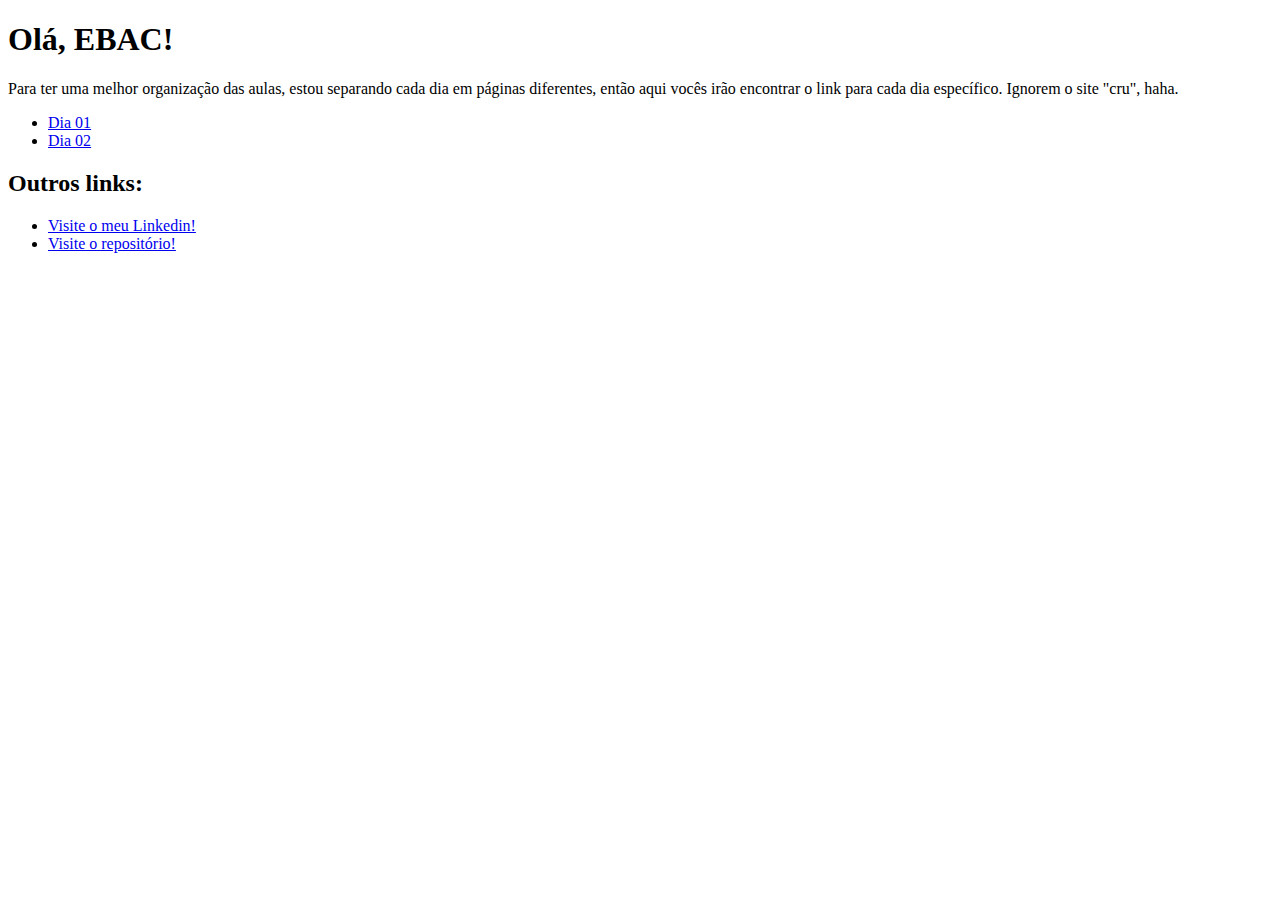
<file: index.html>
<!DOCTYPE html>

<html>
<head>

<meta charset="utf-8">
<title>Início</title>

</head>
<body>
    <h1>Olá, EBAC!</h1>
    <p>Para ter uma melhor organização das aulas, estou separando cada dia em páginas diferentes, então aqui vocês irão encontrar o link para cada dia específico. Ignorem o site "cru", haha.</p>

    <ul>
        <li><a href="https://doockling.github.io/dia-01/dia-01.html">Dia 01</a></li>
        <li><a href="doockling.github.io/dia-02/curriculo-aula.html">Dia 02</a></li>
    </ul>

    <footer>
        <h2>Outros links:</h2>
        <ul>
            <li><a href="https://www.linkedin.com/in/ellen-lima-da-costa-7a2139229/">Visite o meu Linkedin!</a></li>
            <li><a href="https://github.com/doockling/doockling.github.io">Visite o repositório!</a></li>
        </ul>
    </footer>
</body>
</html>
</file>
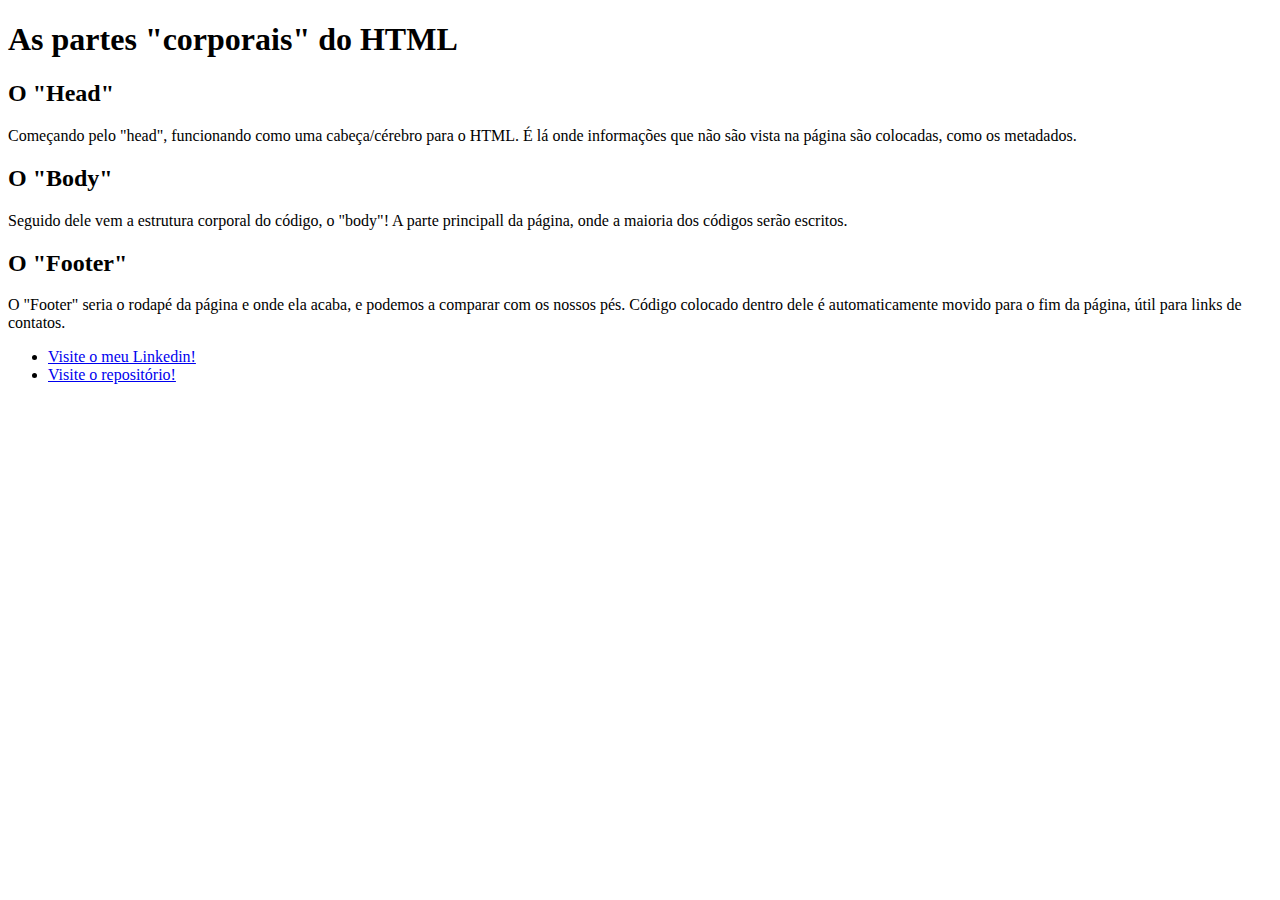
<file: dia-01/dia-01.html>
<!DOCTYPE html>

<html>
<head>

<meta charset="utf-8">
<title>Hello, world!</title>

</head>
<body>
    <h1>As partes "corporais" do HTML</h1>

    <h2>O "Head"</h2>
    <p>Começando pelo "head", funcionando como uma cabeça/cérebro para o HTML. É lá onde informações que não são vista na página são colocadas, como os metadados.</p>

    <h2>O "Body"</h2>
    <p>Seguido dele vem a estrutura corporal do código, o "body"! A parte principall da página, onde a maioria dos códigos serão escritos.</p>

    <h2>O "Footer"</h2>
    <p>O "Footer" seria o rodapé da página e onde ela acaba, e podemos a comparar com os nossos pés. Código colocado dentro dele é automaticamente movido para o fim da página, útil para links de contatos.</p>

    <footer>
        <ul>
            <li><a href="https://www.linkedin.com/in/ellen-lima-da-costa-7a2139229/">Visite o meu Linkedin!</a></li>
            <li><a href="https://github.com/doockling/doockling.github.io">Visite o repositório!</a></li>
        </ul>
    </footer>
</body>
</html>
</file>
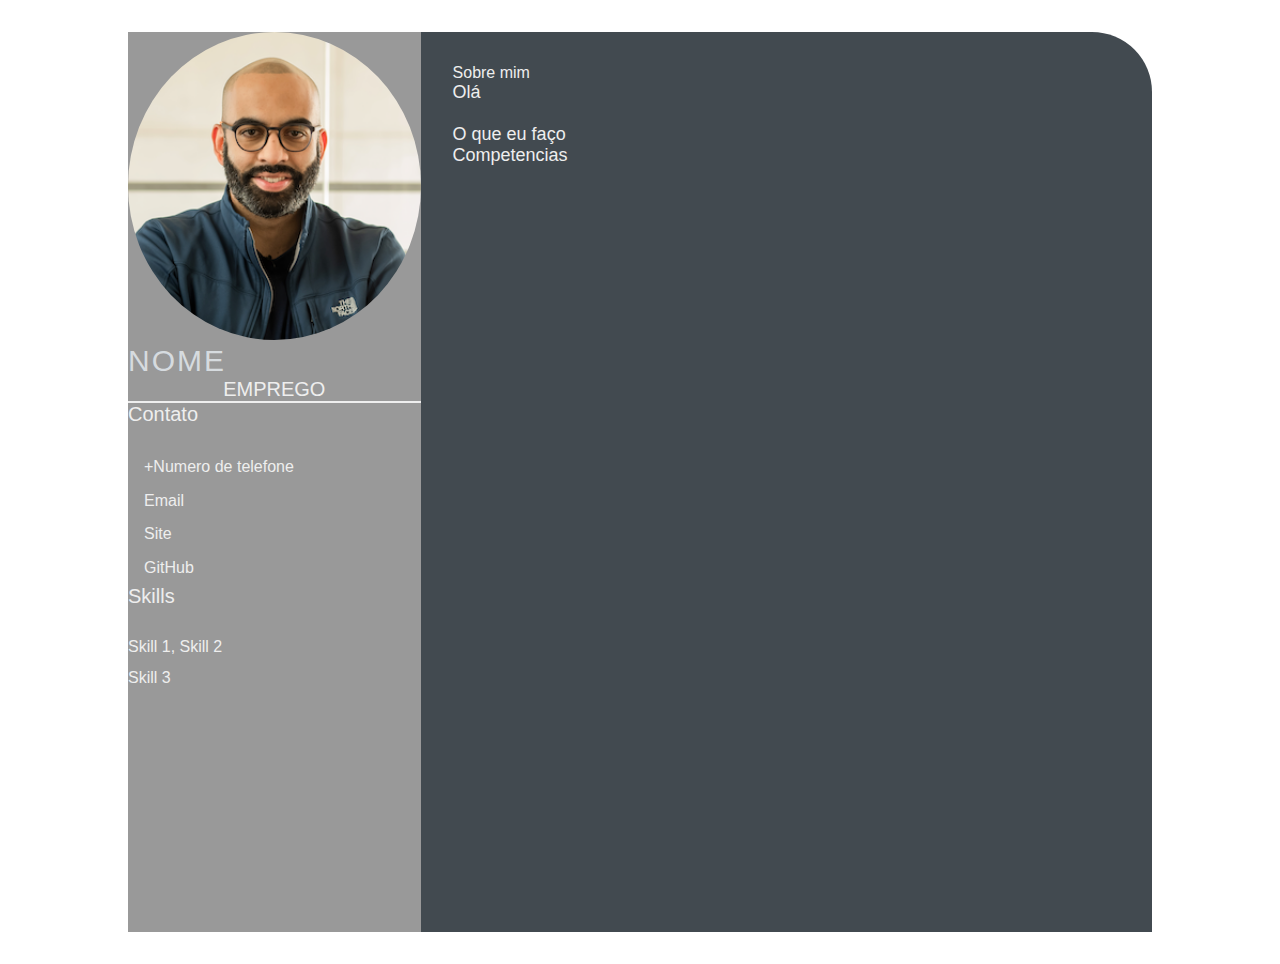
<file: dia-02/curriculo-aula.html>
<!DOCTYPE html>

<html lang="en">
<head>
    <meta charset="UTF-8">
    <meta http-equiv="X-UA-Compatible" content="IE=edge">
    <meta name="viewport" content="width=device-width, initial-scale=1.0">

    <title>Dia 02 - Currículo</title>

    <link rel="stylesheet" href="style.css">

</head>
<body>
    <main class="resume-contents">
        <section class="left-section">
            <section class="left-section-content">
                <div class="profile">
                    <img class="profile-image" src="img/profile-image.jpeg" alt="Profile Image">
                    <p class="name">Nome</p>
                    <p class="profession">Emprego</p>
                </div>

                <div class="contact-info">
                    <p class="left-title">Contato</p>
                    <ul>
                        <li><i class="fa fa-phone"></i>+Numero de telefone</li>
                        <li><i class="fa fa-envelope"></i>Email</li>
                        <li><i class="fa fa-globe"></i>Site</li>
                        <li><i class="fa fa-github"></i>GitHub</li>
                    </ul>
                </div>

                <div class="skills">
                    <p class="left-title">Skills</p>
                    <ul>
                        <li><p>Skill 1, Skill 2</p></li>
                        <li><p>Skill 3</p></li>
                    </ul>
                </div>
            </section>
        </section>

            <section class="right-section">
                <div class="right-section-contents">
                    <section class="about-gap">
                        <div class="right-title">Sobre mim</div>
                        <p class="about-me-contents">
                            Olá <br>
                        <br>O que eu faço
                        <br>Competencias
                        </p>
                    </section>
                </div>
            </section>
    </main>   
</body>
</html>
</file>
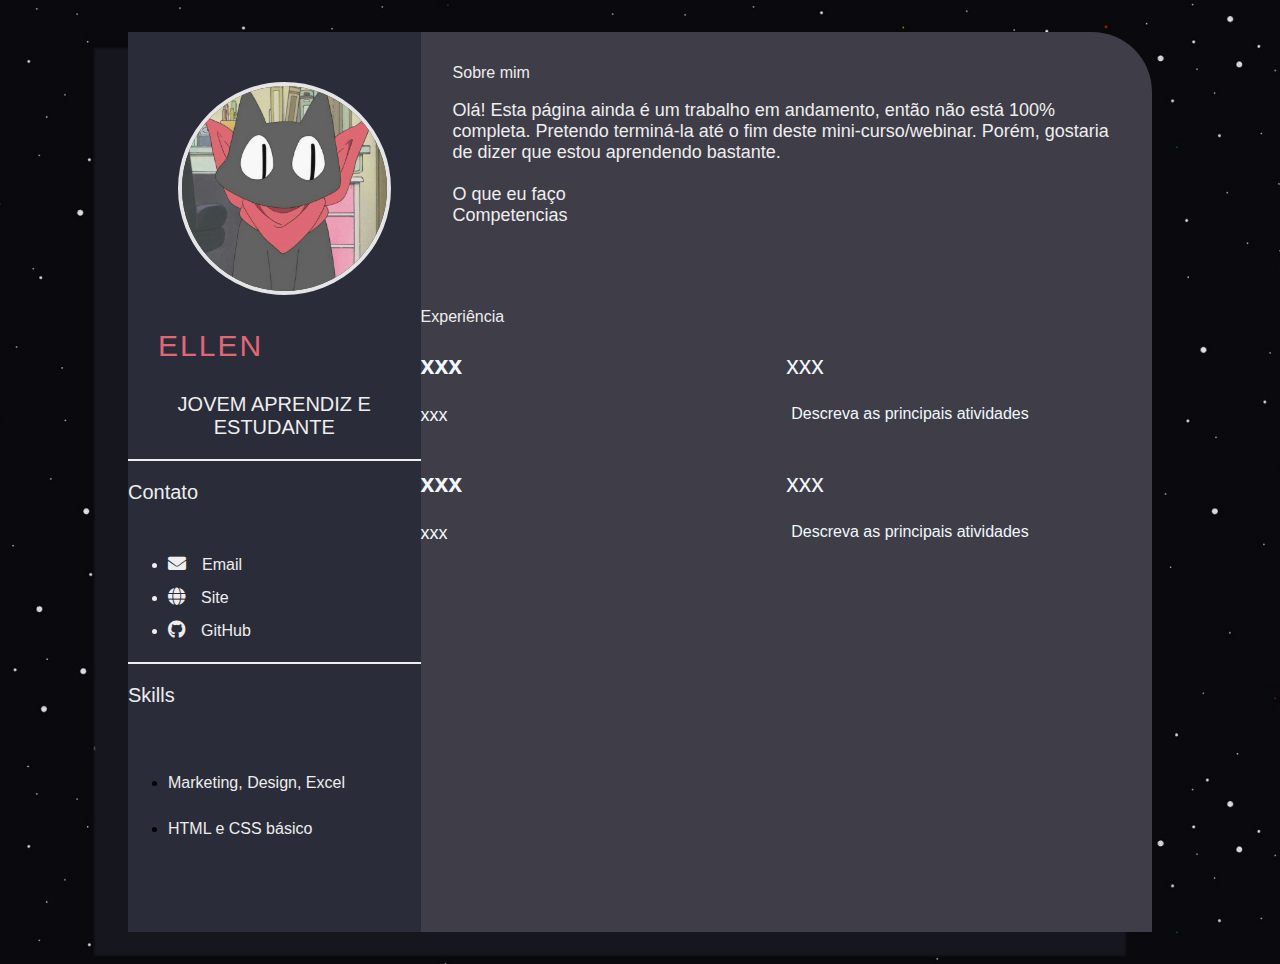
<file: dia-03/dia-03.html>
<!DOCTYPE html>

<html lang="en">
<head>
    <meta charset="UTF-8">
    <meta http-equiv="X-UA-Compatible" content="IE=edge">
    <meta name="viewport" content="width=device-width, initial-scale=1.0">

    <title>Dia 03</title>

    <!-- css style -->
    <link rel="stylesheet" href="style.css">
    <link rel="stylesheet" href="https://cdnjs.cloudflare.com/ajax/libs/font-awesome/5.15.1/css/all.min.css">

</head>
<body background="img/background.jpg">

    <main class="resume-contents">
        <!-- esquerda -->
        <section class="left-section">
            <section class="left-section-content">
                <div class="profile">
                    <img class="profile-image" src="img/profile.jpg" alt="Profile Image">
                    <p class="name">Ellen</p>
                    <p class="profession">Jovem Aprendiz e Estudante</p>
                </div>

                <div class="contact-info">
                    <p class="left-title">Contato</p>
                    <ul>
                        <li><i class="fa fa-envelope"></i>Email</li>
                        <li><i class="fa fa-globe"></i>Site</li>
                        <li><i class="fab fa-github"></i>GitHub</li>
                    </ul>
                </div>

                <div class="skills">
                    <p class="left-title">Skills</p>
                    <ul>
                        <li><p>Marketing, Design, Excel</p></li>
                        <li><p>HTML e CSS básico</p></li>
                    </ul>
                </div>
            </section>
        </section>
        <!-- fim da esquerda -->

        <!-- direita -->
            <section class="right-section">
                <div class="right-section-contents">
                    <section class="about gap">
                        <div class="right-title">Sobre mim</div>
                        <p class="about-me-contents">
                            Olá! Esta página ainda é um trabalho em andamento, então não está 100% completa. Pretendo terminá-la até o fim deste mini-curso/webinar. Porém, gostaria de dizer que estou aprendendo bastante.<br>
                        <br>O que eu faço
                        <br>Competencias
                        </p>
                    </section>
                </div>
            <section class="experience gap">
                <div class="right-title">Experiência</div>
                <div class="experience-contents">
                    <div class="exp-left">
                        <p class="exp-company-name">xxx</p>
                        <p class="exp-time-period">xxx</p>
                    </div>
                    <div class="exp-right">
                        <p class="exp-position">xxx</p>
                        <p class="exp-desc">
                            Descreva as principais atividades
                        </p>
                    </div>

                    <div class="exp-left">
                        <p class="exp-company-name">xxx</p>
                        <p class="exp-time-period">xxx</p>
                    </div>
                    <div class="exp-right">
                        <p class="exp-position">xxx</p>
                        <p class="exp-desc">
                            Descreva as principais atividades
                        </p>
                    </div>
                </div>
            </section>
            <!-- fim da direita         -->
            </section>
    </main>   
</body>
</html>
</file>
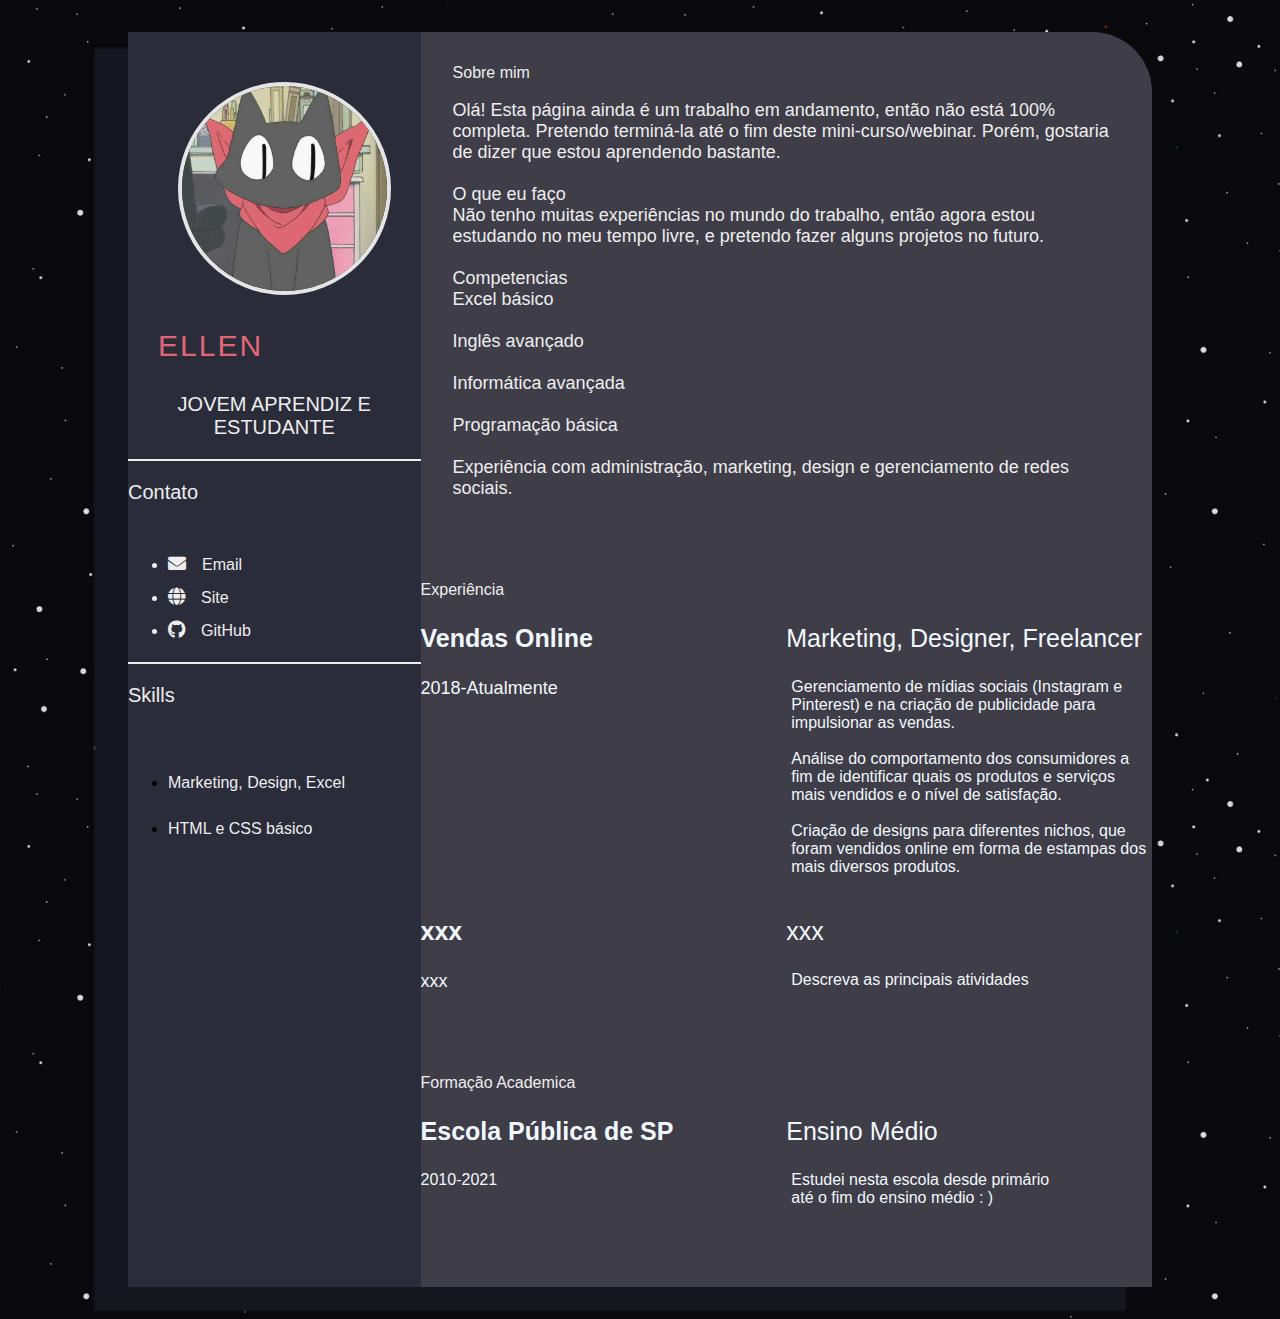
<file: dia-04/dia-04.html>
<!DOCTYPE html>

<html lang="en">
<head>
    <meta charset="UTF-8">
    <meta http-equiv="X-UA-Compatible" content="IE=edge">
    <meta name="viewport" content="width=device-width, initial-scale=1.0">

    <title>Dia 02 - Currículo</title>

    <link rel="stylesheet" href="style.css">
    <link rel="stylesheet" href="https://cdnjs.cloudflare.com/ajax/libs/font-awesome/5.15.1/css/all.min.css">

</head>
<body background="img/background.jpg">
    <main class="resume-contents">
        <section class="left-section">
            <section class="left-section-content">
                <div class="profile">
                    <img class="profile-image" src="img/profile.jpg" alt="Profile Image">
                    <p class="name">Ellen</p>
                    <p class="profession">Jovem Aprendiz e Estudante</p>
                </div>

                <div class="contact-info">
                    <p class="left-title">Contato</p>
                    <ul>
                        <li><i class="fa fa-envelope"></i>Email</li>
                        <li><i class="fa fa-globe"></i>Site</li>
                        <li><i class="fab fa-github"></i>GitHub</li>
                    </ul>
                </div>

                <div class="skills">
                    <p class="left-title">Skills</p>
                    <ul>
                        <li><p>Marketing, Design, Excel</p></li>
                        <li><p>HTML e CSS básico</p></li>
                    </ul>
                </div>
            </section>
        </section>

            <section class="right-section">
                <div class="right-section-contents">
                    <section class="about gap">
                        <div class="right-title">Sobre mim</div>
                        <p class="about-me-contents">
                            Olá! Esta página ainda é um trabalho em andamento, então não está 100% completa. Pretendo terminá-la até o fim deste mini-curso/webinar. Porém, gostaria de dizer que estou aprendendo bastante.<br>
                        <br>O que eu faço<br>
                        Não tenho muitas experiências no mundo do trabalho, então agora estou estudando no meu tempo livre, e pretendo fazer alguns projetos no futuro.<br>
                        <br>Competencias<br>
                        Excel básico<br>
                        <br>
                        Inglês avançado<br>
                        <br>
                        Informática avançada<br>
                        <br>
                        Programação básica<br>
                        <br>
                        Experiência com administração, marketing, design e gerenciamento de redes sociais.<br>
                        </p>
                    </section>
                </div>
            <section class="experience gap">
                <div class="right-title">Experiência</div>
                <div class="experience-contents">
                    <div class="exp-left">
                        <p class="exp-company-name">Vendas Online</p>
                        <p class="exp-time-period">2018-Atualmente</p>
                    </div>
                    <div class="exp-right">
                        <p class="exp-position">Marketing, Designer, Freelancer</p>
                        <p class="exp-desc">
                            Gerenciamento de mídias sociais (Instagram e Pinterest) e na criação de publicidade para impulsionar as vendas.<br>
                            <br>
                            Análise do comportamento dos consumidores a fim de identificar quais os produtos e serviços mais vendidos e o nível de satisfação.<br>
                            <br>
                            Criação de designs para diferentes nichos, que foram vendidos online em forma de estampas dos mais diversos produtos.
                        </p>
                    </div>

                    <div class="exp-left">
                        <p class="exp-company-name">xxx</p>
                        <p class="exp-time-period">xxx</p>
                    </div>
                    <div class="exp-right">
                        <p class="exp-position">xxx</p>
                        <p class="exp-desc">
                            Descreva as principais atividades
                        </p>
                    </div>
                </div>
            </section> 

            <section class="education gap">
                <div class="right-title">Formação Academica</div>
                <div class="education-contents">
                    <div class="education-left">
                        <p class="education-school-name">Escola Pública de SP</p>
                        <p class="education-time-period">2010-2021</p>
                    </div>

                    <div class="education-right">
                        <p class="education-subject">Ensino Médio</p>
                        <p class="education-desc">Estudei nesta escola desde primário<br>até o fim do ensino médio : )</p>
                    </div>
               </div> 
            </section>  

            </section>
    </main>   
</body>
</html>
</file>
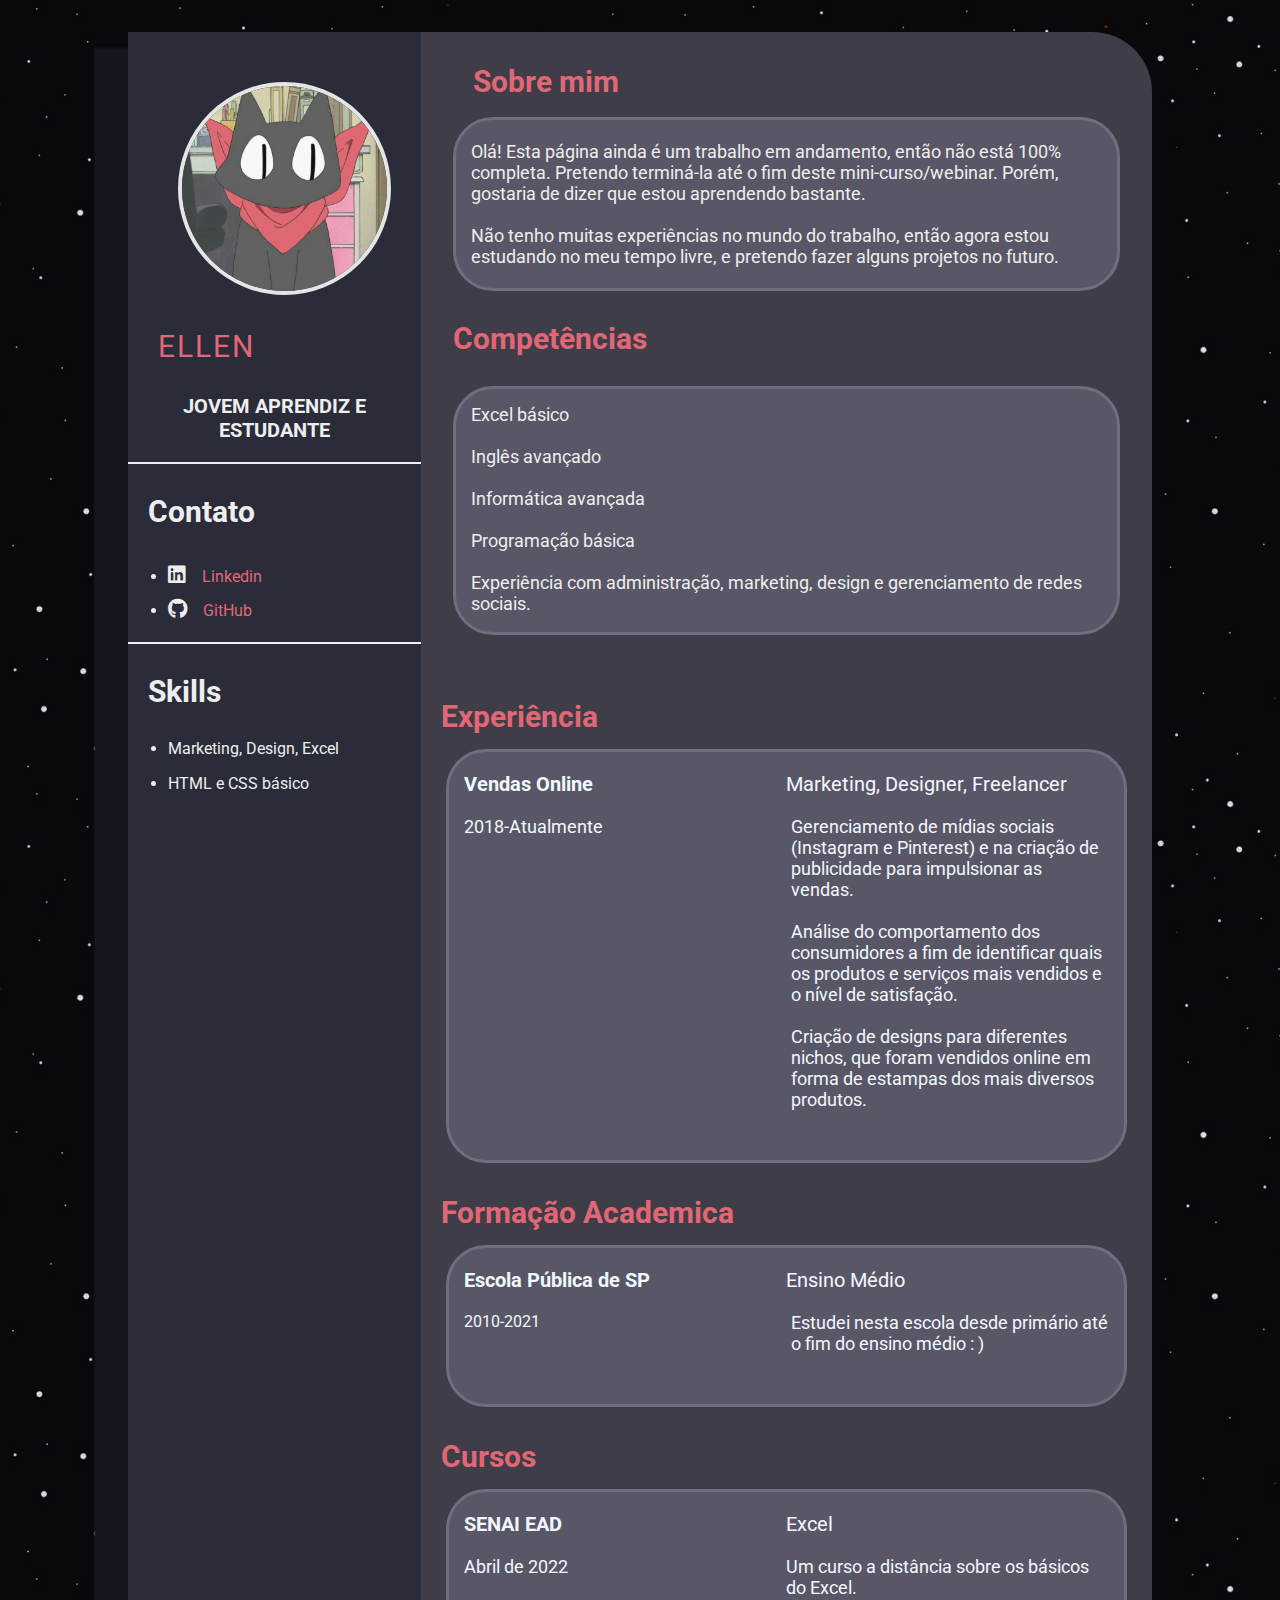
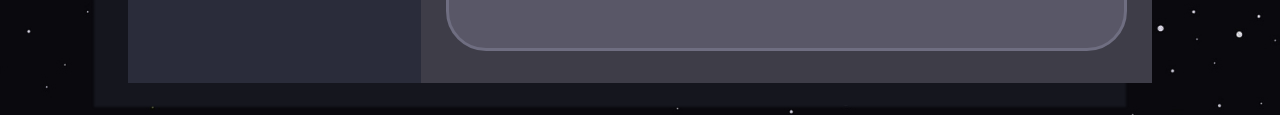
<file: dia-06/dia-06.html>
<!DOCTYPE html>

<html lang="en">
<head>
    <meta charset="UTF-8">
    <meta http-equiv="X-UA-Compatible" content="IE=edge">
    <meta name="viewport" content="width=device-width, initial-scale=1.0">

    <title>Dia 02 - Currículo</title>

    <link rel="stylesheet" href="style.css">
    <link rel="stylesheet" href="https://cdnjs.cloudflare.com/ajax/libs/font-awesome/6.1.1/css/all.min.css">

    <!-- Google font  -->
    <link rel="preconnect" href="https://fonts.googleapis.com">
    <link rel="preconnect" href="https://fonts.gstatic.com" crossorigin>
    <link href="https://fonts.googleapis.com/css2?family=Roboto:ital,wght@0,100;0,300;0,400;0,700;1,100;1,300;1,400;1,700&display=swap" rel="stylesheet">

</head>
<body background="img/background.jpg">
    <main class="resume-contents">
        <section class="left-section">
            <section class="left-section-content">
                <div class="profile">
                    <img class="profile-image" src="img/profile.jpg" alt="Profile Image">
                    <p class="name">Ellen</p>
                    <p class="profession">Jovem Aprendiz e Estudante</p>
                </div>

                <div class="contact-info">
                    <p class="left-title">Contato</p>
                    <ul>
                        <li><i class="fab fa-linkedin"></i><a href="https://www.linkedin.com/in/ellen-lima-da-costa-7a2139229/" target=”_blank>Linkedin</a></li>
                        <li><i class="fab fa-github"></i><a href="https://github.com/doockling" target=”_blank>GitHub</a></li>
                    </ul>
                </div>

                <div class="skills">
                    <p class="left-title">Skills</p>
                    <ul>
                        <li><p>Marketing, Design, Excel</p></li>
                        <li><p>HTML e CSS básico</p></li>
                    </ul>
                </div>
            </section>
        </section>

            <section class="right-section">
                <div class="right-section-contents">
                    <section class="about gap">
                        <div class="right-title">Sobre mim</div>
                        <p class="about-me-contents">
                            <br>Olá! Esta página ainda é um trabalho em andamento, então não está 100% completa. Pretendo terminá-la até o fim deste mini-curso/webinar. Porém, gostaria de dizer que estou aprendendo bastante.<br>
                            <br>Não tenho muitas experiências no mundo do trabalho, então agora estou estudando no meu tempo livre, e pretendo fazer alguns projetos no futuro.<br>
                            <br>
                        </p>                               
                        <p class="competencias">Competências</p>
                            <div class="competencias-desc">
                        Excel básico<br>
                        <br>
                        Inglês avançado<br>
                        <br>
                        Informática avançada<br>
                        <br>
                        Programação básica<br>
                        <br>
                        Experiência com administração, marketing, design e gerenciamento de redes sociais.<br>
                        </p>
                            </div>
                    </section>
                </div>
            <section class="experience gap">
                <div class="right-title">Experiência</div>
                <div class="experience-contents">
                    <div class="exp-left">
                        <p class="exp-company-name">Vendas Online</p>
                        <p class="exp-time-period">2018-Atualmente</p>
                    </div>
                    <div class="exp-right">
                        <p class="exp-position">Marketing, Designer, Freelancer</p>
                        <p class="exp-desc">
                            Gerenciamento de mídias sociais (Instagram e Pinterest) e na criação de publicidade para impulsionar as vendas.<br>
                            <br>
                            Análise do comportamento dos consumidores a fim de identificar quais os produtos e serviços mais vendidos e o nível de satisfação.<br>
                            <br>
                            Criação de designs para diferentes nichos, que foram vendidos online em forma de estampas dos mais diversos produtos.
                        </p>
                    </div>
                </div>
            </section> 

            <section class="education gap">
                <div class="right-title">Formação Academica</div>
                <div class="education-contents">
                    <div class="education-left">
                        <p class="education-school-name">Escola Pública de SP</p>
                        <p class="education-time-period">2010-2021</p>
                    </div>

                    <div class="education-right">
                        <p class="education-subject">Ensino Médio</p>
                        <p class="education-desc">Estudei nesta escola desde primário até o fim do ensino médio : )</p>
                    </div>
               </div> 
            </section>

            <section class="awards gap">
                <div class="right-title">Cursos</div>
                <div class="awards-contents">
                    <div class="awards-left">
                        <p class="awards-company-name">SENAI EAD</p>
                        <p class="awards-time-period">Abril de 2022</p>
                    </div> 
                    
                    <div class="awards-right">
                        <p class="awards-name">Excel</p>
                        <p class="awards-time-period">Um curso a distância sobre os básicos do Excel.</p>        
                    </div>
                </div>
            </section>

            </section>
    </main>   
</body>
</html>
</file>
<file: dia-02/style.css>
* {
    margin: 0;
    padding: 0;
    box-sizing: border-box;
    list-style: none;
    font-family: 'Roboto', sans-serif;
}

.resume-contents {
    min-height: 100vh;
    width: 80%;
    margin: 2rem auto;
    display: grid;
    grid-template-columns: repeat(7, 1fr);
}

.left-section {
    grid-column: span 2;
    height: 100%;
    background-color: #999999;
}

.right-section {
    grid-column: span 5;
    height: 100%;
    background-color: #424a50;
    border-radius: 0px 60px 0px 0px;
}

.left-section-contents{
    padding: 2rem 2rem;
}

.profile {
    width: 100%;
    border-bottom: 2px solid #eeeeee;
}

.profile .profile-image {
    width: 100%;
    border-radius: 100%;
}

.name {
    color: #D6DBDF;
    font-size: 30px;
    letter-spacing: 2px;
    text-transform: uppercase;
}

.profession {
    color: #eeeeee;
    font-size: 20px;
    text-transform: uppercase;
    text-align: center;
}

/* .contact-info { border-bottom: 2px solid #1B2631; } */
.left-title {
    color: #eeeeee;
    font-size: 20px;
}

.contact-info ul {
    padding-top: 1.5rem;
}

.contact-info ul li,
.references ul li {
    padding: .4rem 0;
    color: #eeeeee;
}

.contact-info ul li i,
.references ul li i {
    padding-right: 1rem;
    font-size: 18px;
    color: #eeeeee;
}

.skills ul {
    padding-top: 1.5rem;
}
.skills ul li p {
    padding: .4rem 0;
    color: #eeeeee;
}

.right-section-contents {
    padding: 2rem 2rem;
}

.right-title {
    color: #eeeeee;
}

.gap {
    padding-bottom: 2rem;
}
.about-me-contents {
    font-size: 18px;
    color: #eeeeee;
}
</file>
<file: dia-03/style.css>
body {
    margin: 0;
    padding: 0;
    box-sizing: border-box;
    list-style: none;
    font-family: 'Roboto', sans-serif;
}

.resume-contents {
    -webkit-box-shadow: -30px 20px 2px 4px #15161E;
    -moz-box-shadow: -30px 20px 2px 4px #15161E;
    box-shadow: -30px 20px 2px 4px #15161E;
    min-height: 100vh;
    width: 80%;
    margin: 2rem auto;
    display: grid;
    grid-template-columns: repeat(7, 1fr);
}

.left-section {
    grid-column: span 2;
    height: 100%;
    background-color: #2A2C3A;
}

.right-section {
    grid-column: span 5;
    height: 100%;
    background-color: #3E3D48;
    border-radius: 0px 60px 0px 0px;
}

.left-section-contents{
    padding: 2rem 2rem;
}

.profile {
    width: 100%;
    border-bottom: 2px solid #eeeeee;
}

.profile .profile-image {
    margin-left: 50px;
    margin-top: 50px;
    width: 70%;
    border: 4px solid #E5E5E5;
    border-radius: 100%;
}

.name {
    margin-left: 30px;
    color: #E16776;;
    font-size: 30px;
    letter-spacing: 2px;
    text-transform: uppercase;
}

.profession {
    color: #eeeeee;
    font-size: 20px;
    text-transform: uppercase;
    text-align: center;
}

.contact-info {
    border-bottom: 2px solid #eeeeee; 
}

.left-title {
    color: #eeeeee;
    font-size: 20px;
}

.contact-info ul {
    padding-top: 1.5rem;
}

.contact-info ul li,
.references ul li {
    padding: .4rem 0;
    color: #eeeeee;
}

.contact-info ul li i,
.references ul li i {
    padding-right: 1rem;
    font-size: 18px;
    color: #eeeeee;
}

.skills ul {
    padding-top: 1.5rem;
}
.skills ul li p {
    padding: .4rem 0;
    color: #eeeeee;
}

.right-section-contents {
    padding: 2rem 2rem;
}

.right-title {
    color: #eeeeee;
}

.gap {
    padding-bottom: 2rem;
}
.about-me-contents {
    font-size: 18px;
    color: #eeeeee;
}

.experience-contents,
.education-contents,
.awards-contents {
    display: grid;
    grid-template-columns: repeat(2, 1fr);
    padding-bottom: 2rem;
    color: #F1F8FD;
}

.exp-company-name,
.education-school-name,
.awards-company-name {
    font-size: 25px;
    font-weight: bold;
}

.exp-time-period,
.educationp-time-period,
.awards-time-period {
    font-size: 18px;
}

.exp-position,
.education-subject,
.awards-name {
    font-size: 25px;
}

.exp-desc,
.education-desc,
.awards-desc {
    font-size: 16px;
    padding-left: 5px;
}
</file>
<file: dia-04/style.css>
body {
    margin: 0;
    padding: 0;
    box-sizing: border-box;
    list-style: none;
    font-family: 'Roboto', sans-serif;
}

.resume-contents {
    -webkit-box-shadow: -30px 20px 2px 4px #15161E;
    -moz-box-shadow: -30px 20px 2px 4px #15161E;
    box-shadow: -30px 20px 2px 4px #15161E;
    min-height: 100vh;
    width: 80%;
    margin: 2rem auto;
    display: grid;
    grid-template-columns: repeat(7, 1fr);
}

.left-section {
    grid-column: span 2;
    height: 100%;
    background-color: #2A2C3A;
}

.right-section {
    grid-column: span 5;
    height: 100%;
    background-color: #3E3D48;
    border-radius: 0px 60px 0px 0px;
}

.left-section-contents{
    padding: 2rem 2rem;
}

.profile {
    width: 100%;
    border-bottom: 2px solid #eeeeee;
}

.profile .profile-image {
    margin-left: 50px;
    margin-top: 50px;
    width: 70%;
    border: 4px solid #E5E5E5;
    border-radius: 100%;
}

.name {
    margin-left: 30px;
    color: #E16776;;
    font-size: 30px;
    letter-spacing: 2px;
    text-transform: uppercase;
}

.profession {
    color: #eeeeee;
    font-size: 20px;
    text-transform: uppercase;
    text-align: center;
}

.contact-info {
    border-bottom: 2px solid #eeeeee; 
}

.left-title {
    color: #eeeeee;
    font-size: 20px;
}

.contact-info ul {
    padding-top: 1.5rem;
}

.contact-info ul li,
.references ul li {
    padding: .4rem 0;
    color: #eeeeee;
}

.contact-info ul li i,
.references ul li i {
    padding-right: 1rem;
    font-size: 18px;
    color: #eeeeee;
}

.skills ul {
    padding-top: 1.5rem;
}
.skills ul li p {
    padding: .4rem 0;
    color: #eeeeee;
}

.right-section-contents {
    padding: 2rem 2rem;
}

.right-title {
    color: #eeeeee;
}

.gap {
    padding-bottom: 2rem;
}
.about-me-contents {
    font-size: 18px;
    color: #eeeeee;
}

.experience-contents,
.education-contents,
.awards-contents {
    display: grid;
    grid-template-columns: repeat(2, 1fr);
    padding-bottom: 2rem;
    color: #F1F8FD;
}

.exp-company-name,
.education-school-name,
.awards-company-name {
    font-size: 25px;
    font-weight: bold;
}

.exp-time-period,
.educationp-time-period,
.awards-time-period {
    font-size: 18px;
}

.exp-position,
.education-subject,
.awards-name {
    font-size: 25px;
}

.exp-desc,
.education-desc,
.awards-desc {
    font-size: 16px;
    padding-left: 5px;
}
</file>
<file: dia-06/style.css>
body {
    margin: 0;
    padding: 0;
    box-sizing: border-box;
    list-style-type: none;
    font-family: 'Roboto', sans-serif;
}

.resume-contents {
    -webkit-box-shadow: -30px 20px 2px 4px #15161E;
    -moz-box-shadow: -30px 20px 2px 4px #15161E;
    box-shadow: -30px 20px 2px 4px #15161E;
    min-height: 100vh;
    width: 80%;
    margin: 2rem auto;
    display: grid;
    grid-template-columns: repeat(7, 1fr);
}

.left-section {
    grid-column: span 2;
    height: 100%;
    background-color: #2A2C3A;
}

.right-section {
    grid-column: span 5;
    height: 100%;
    background-color: #3E3D48;
    border-radius: 0px 60px 0px 0px;
}

.left-section-contents{
    padding: 2rem 2rem;
}

.profile {
    width: 100%;
    border-bottom: 2px solid #eeeeee;
}

.profile .profile-image {
    margin-left: 50px;
    margin-top: 50px;
    width: 70%;
    border: 4px solid #E5E5E5;
    border-radius: 100%;
}

.name {
    margin-left: 30px;
    color: #E16776;;
    font-size: 30px;
    letter-spacing: 2px;
    text-transform: uppercase;
}

.profession {
    color: #eeeeee;
    font-size: 20px;
    text-transform: uppercase;
    text-align: center;
    font-weight: bold;
}

.contact-info {
    border-bottom: 2px solid #eeeeee; 
}

.left-title {
    color: #eeeeee;
    font-size: 30px;
    padding-left: 20px;
    font-weight: bold;
}

.contact-info ul li,
.references ul li {
    padding: .4rem 0;
    color: #eeeeee;
}

.contact-info ul li i,
.references ul li i {
    padding-right: 1rem;
    font-size: 20px;
    color: #eeeeee;
}

.skills left-title {
    color: black;
}
.skills ul li {

    color: #eeeeee;
}

.right-section-contents {
    padding: 2rem 2rem;
}

.right-title {
    color: #E16776;
    padding-left: 20px;
    font-size: 30px;
    font-weight: bold;
}

.gap {
    padding-bottom: 2rem;
}
.about-me-contents {
    font-size: 18px;
    color: #eeeeee;
    background-color: #595767;
    border: 3px solid #6F6E81;
    border-radius: 40px;
    padding-left: 15px;
    padding-right: 15px;
}

.experience-contents,
.education-contents,
.awards-contents {
    display: grid;
    grid-template-columns: repeat(2, 1fr);
    padding-bottom: 2rem;
    color: #F1F8FD;
    padding-left: 20px;
    background-color: #595767;
    border: 3px solid #6F6E81;
    border-radius: 40px;
    padding-left: 15px;
    padding-right: 15px;
    margin-left: 25px;
    margin-right: 25px;
    margin-top: 15px;

}

.exp-company-name,
.education-school-name,
.awards-company-name {
    font-size: 20px;
    font-weight: bold;
}

.exp-time-period,
.educationp-time-period,
.awards-time-period {
    font-size: 18px;
}

.exp-position,
.education-subject,
.awards-name {
    font-size: 20px;
}

.exp-desc,
.education-desc,
.awards-desc {
    font-size: 18px;
    padding-left: 5px;
}

.competencias {
    color: #E16776;
    font-size: 30px;
    font-weight: bold;
}

.competencias-desc {
    font-size: 18px;
    color: #eeeeee;
    background-color: #595767;
    border: 3px solid #6F6E81;
    border-radius: 40px;
    padding-left: 15px;
    padding-top: 15px;
}

a:link {
    color: #E16776;
    background-color: transparent;
    text-decoration: none;
  }
  
  a:visited {
    color: #E16776;
    background-color: transparent;
    text-decoration: none;
  }
  
  a:hover {
    color: white;
    background-color: transparent;
    text-decoration: underline;
  }
  
  a:active {
    color: white;
    background-color: transparent;
    text-decoration: underline;
  }
</file>
